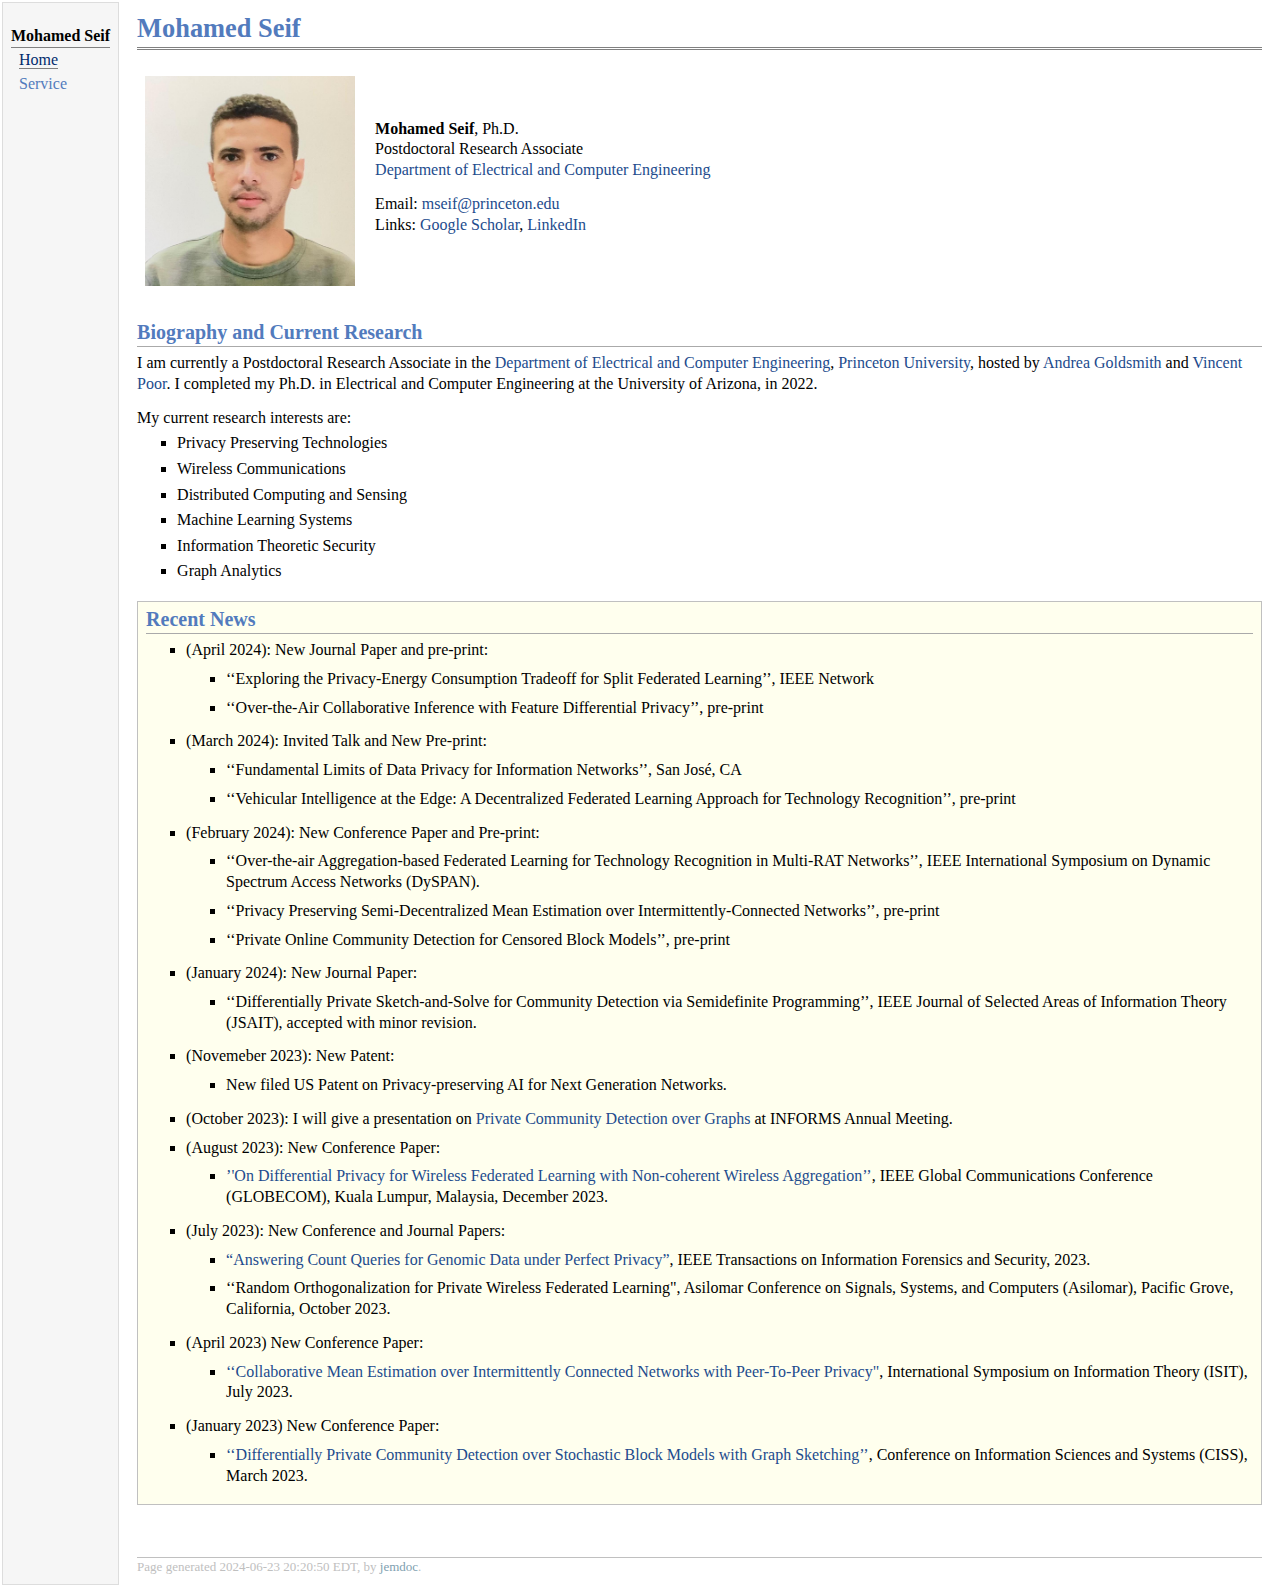
<file: index.html>
<!DOCTYPE html PUBLIC "-//W3C//DTD XHTML 1.1//EN"
  "http://www.w3.org/TR/xhtml11/DTD/xhtml11.dtd">
<html xmlns="http://www.w3.org/1999/xhtml" xml:lang="en">
<head>
<meta name="generator" content="jemdoc, see http://jemdoc.jaboc.net/" />
<meta http-equiv="Content-Type" content="text/html;charset=utf-8" />
<link rel="stylesheet" href="jemdoc.css" type="text/css" />
<title>Mohamed Seif</title>
</head>
<body>
<table summary="Table for page layout." id="tlayout">
<tr valign="top">
<td id="layout-menu">
<div class="menu-category">Mohamed Seif</div>
<div class="menu-item"><a href="index.html" class="current">Home</a></div>
<div class="menu-item"><a href="service.html">Service</a></div>
</td>
<td id="layout-content">
<div id="toptitle">
<h1>Mohamed Seif</h1>
</div>
<table class="imgtable"><tr><td>
<img src="Seif_photo.jpg" alt="alt text" width="210px" height="210px" />&nbsp;</td>
<td align="left"><p><b>Mohamed Seif</b>, Ph.D. <br />
Postdoctoral Research Associate <br />
<a href="https://ece.princeton.edu/">Department of Electrical and Computer Engineering</a> <br /></p>
<p>Email: <a href="mailto:mseif@princeton.edu">mseif@princeton.edu</a> <br /> 
Links: <a href="https://scholar.google.com/citations?hl=en&amp;user=SgoDfyQAAAAJ&amp;view_op=list_works&amp;sortby=pubdate/">Google Scholar</a>, <a href="https://www.linkedin.com/in/mohamed-seif-9942aa122/">LinkedIn</a></p>
</td></tr></table>
<h2>Biography and Current Research</h2>
<p>I am currently a Postdoctoral Research Associate in the <a href="https://ece.princeton.edu/">Department of Electrical and Computer Engineering</a>, <a href="https://www.princeton.edu/">Princeton University</a>, hosted by <a href="https://ece.princeton.edu/people/andrea-goldsmith/">Andrea Goldsmith</a> and <a href="https://ece.princeton.edu/people/h-vincent-poor">Vincent Poor</a>. I completed my Ph.D. in Electrical and Computer Engineering at the University of Arizona, in 2022.</p>
<p>My current research interests are:<br /></p>
<ul>
<li><p>Privacy Preserving Technologies</p>
</li>
<li><p>Wireless Communications</p>
</li>
<li><p>Distributed Computing and Sensing</p>
</li>
<li><p>Machine Learning Systems</p>
</li>
<li><p>Information Theoretic Security</p>
</li>
<li><p>Graph Analytics</p>
</li>
</ul>
<div class="infoblock">
<div class="blockcontent">
<h2>Recent News</h2>
<ul>
<li><p>(April 2024): New Journal Paper and pre-print: </p>
<ul>
<li><p>&lsquo;&lsquo;Exploring the Privacy-Energy Consumption Tradeoff for Split Federated Learning&rsquo;&rsquo;, IEEE Network</p>
</li>
<li><p>&lsquo;&lsquo;Over-the-Air Collaborative Inference with Feature Differential Privacy&rsquo;&rsquo;, pre-print</p>
</li></ul>
</li>
<li><p>(March 2024): Invited Talk and New Pre-print:</p>
<ul>
<li><p>&lsquo;&lsquo;Fundamental Limits of Data Privacy for Information Networks&rsquo;&rsquo;, San José, CA</p>
</li>
<li><p>&lsquo;&lsquo;Vehicular Intelligence at the Edge: A Decentralized Federated Learning Approach for Technology Recognition&rsquo;&rsquo;, pre-print</p>
</li></ul>
</li>
<li><p>(February 2024): New Conference Paper and Pre-print: </p>
<ul>
<li><p>&lsquo;&lsquo;Over-the-air Aggregation-based Federated Learning for Technology Recognition in Multi-RAT Networks&rsquo;&rsquo;, IEEE International Symposium on Dynamic Spectrum Access Networks (DySPAN). </p>
</li>
<li><p>&lsquo;&lsquo;Privacy Preserving Semi-Decentralized Mean Estimation over Intermittently-Connected Networks&rsquo;&rsquo;, pre-print</p>
</li>
<li><p>&lsquo;&lsquo;Private Online Community Detection for Censored Block Models&rsquo;&rsquo;, pre-print</p>
</li></ul>
</li>
<li><p>(January 2024): New Journal Paper: </p>
<ul>
<li><p>&lsquo;&lsquo;Differentially Private Sketch-and-Solve for Community Detection via Semidefinite Programming&rsquo;&rsquo;, IEEE Journal of Selected Areas of Information Theory (JSAIT), accepted with minor revision.</p>
</li></ul>
</li>
<li><p>(Novemeber 2023): New Patent:</p>
<ul>
<li><p>New filed US Patent on Privacy-preserving AI for Next Generation Networks. <br />
</p>
</li></ul>
</li>
<li><p>(October 2023): I will give a presentation on <a href="https://3449182.fs1.hubspotusercontent-na1.net/hubfs/3449182/2023_INFORMS_Annual_Meeting_Program-1.pdf?hsCtaTracking=bf474905-597a-4bf3-beb6-2b12df475c87%7Ca331e204-a936-4461-9e24-39b1ca5c83b1/">Private Community Detection over Graphs</a> at INFORMS Annual Meeting.</p>
</li>
<li><p>(August 2023): New Conference Paper: </p>
<ul>
<li><p><a href="https://ieeexplore.ieee.org/abstract/document/10437931/">&rsquo;'On Differential Privacy for Wireless Federated Learning with Non-coherent Wireless Aggregation&rsquo;&rsquo;</a>, IEEE Global Communications Conference (GLOBECOM), Kuala Lumpur, Malaysia, December 2023. <br /></p>
</li></ul>
</li>
<li><p>(July 2023): New Conference and Journal Papers: </p>
<ul>
<li><p><a href="https://ieeexplore.ieee.org/abstract/document/10159417/">&ldquo;Answering Count Queries for Genomic Data under Perfect Privacy&rdquo;</a>, IEEE Transactions on Information Forensics and Security, 2023.<br /></p>
</li>
<li><p>&lsquo;&lsquo;Random Orthogonalization for Private Wireless Federated Learning", Asilomar Conference on Signals, Systems, and Computers (Asilomar), Pacific Grove, California, October 2023.</p>
</li></ul>
</li>
<li><p>(April 2023) New Conference Paper:</p>
<ul>
<li><p><a href="https://ieeexplore.ieee.org/document/10206910/">&lsquo;&lsquo;Collaborative Mean Estimation over Intermittently Connected Networks with Peer-To-Peer Privacy"</a>, International Symposium on Information Theory (ISIT), July 2023.</p>
</li></ul>
</li>
<li><p>(January 2023) New Conference Paper: </p>
<ul>
<li><p><a href="https://ieeexplore.ieee.org/abstract/document/10089679/">&lsquo;&lsquo;Differentially Private Community Detection over Stochastic Block Models with Graph Sketching&rsquo;&rsquo;</a>, Conference on Information Sciences and Systems (CISS), March 2023.</p>
</li>
</ul>

</li>
</ul>
</div></div>
<div id="footer">
<div id="footer-text">
Page generated 2024-06-23 20:20:50 EDT, by <a href="http://jemdoc.jaboc.net/">jemdoc</a>.
</div>
</div>
</td>
</tr>
</table>
</body>
</html>
</file>
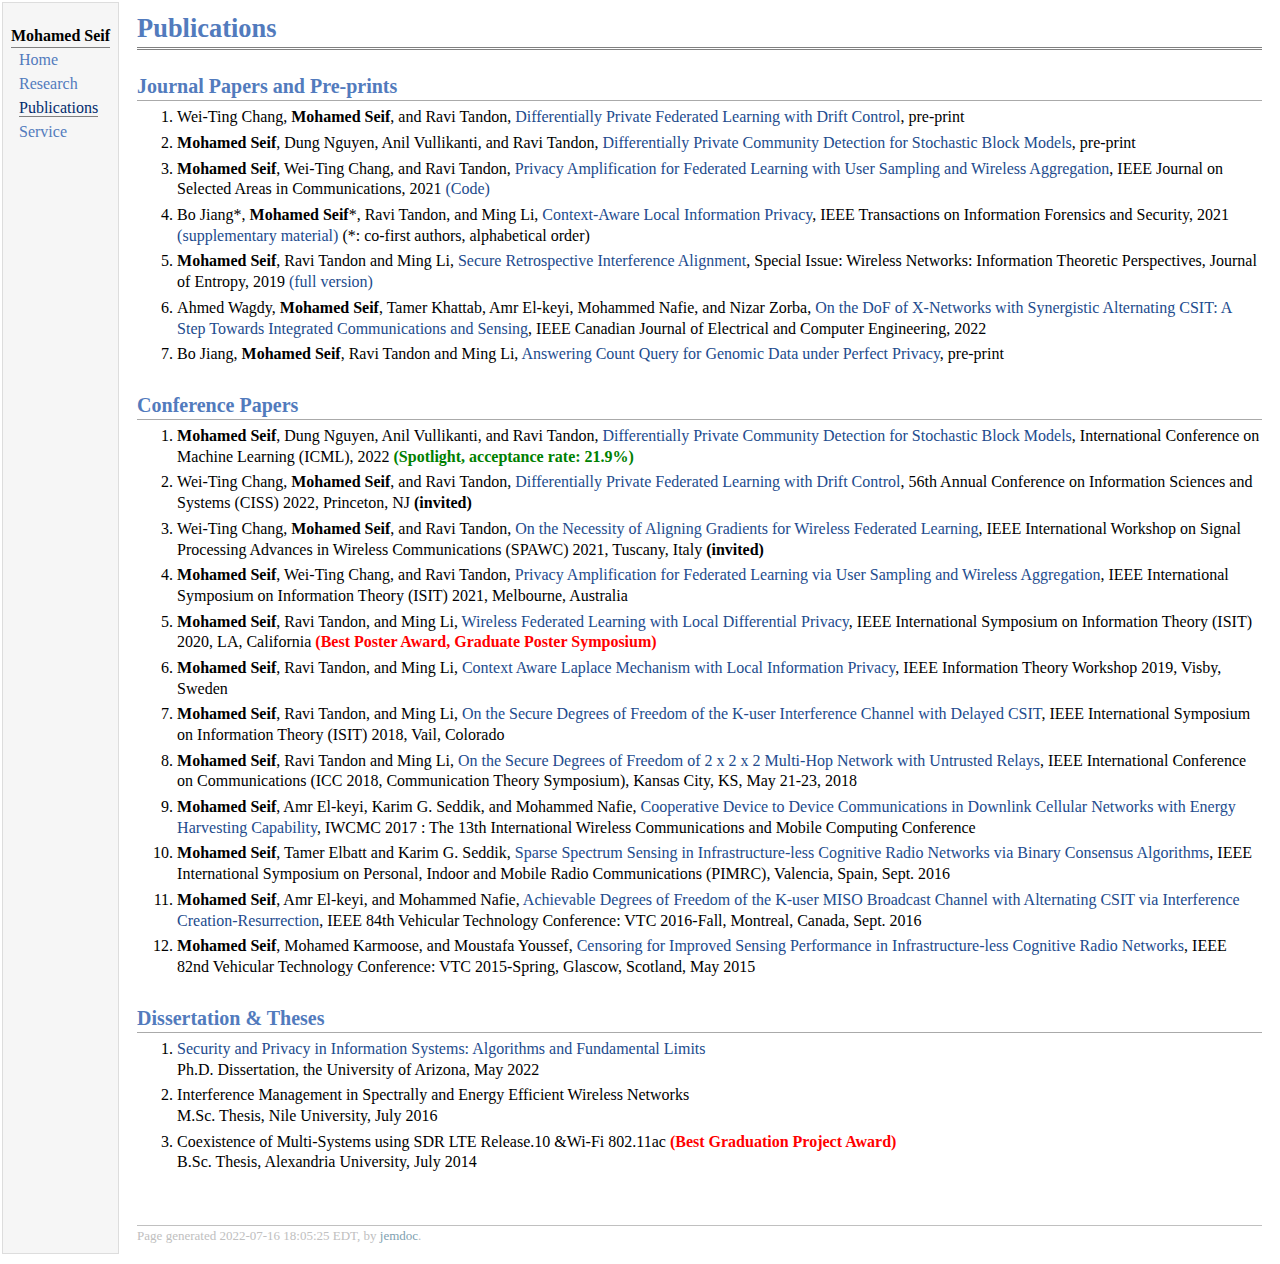
<file: publications.html>
<!DOCTYPE html PUBLIC "-//W3C//DTD XHTML 1.1//EN"
  "http://www.w3.org/TR/xhtml11/DTD/xhtml11.dtd">
<html xmlns="http://www.w3.org/1999/xhtml" xml:lang="en">
<head>
<meta name="generator" content="jemdoc, see http://jemdoc.jaboc.net/" />
<meta http-equiv="Content-Type" content="text/html;charset=utf-8" />
<link rel="stylesheet" href="jemdoc.css" type="text/css" />
<title>Publications</title>
</head>
<body>
<table summary="Table for page layout." id="tlayout">
<tr valign="top">
<td id="layout-menu">
<div class="menu-category">Mohamed Seif</div>
<div class="menu-item"><a href="index.html">Home</a></div>
<div class="menu-item"><a href="research.html">Research</a></div>
<div class="menu-item"><a href="publications.html" class="current">Publications</a></div>
<div class="menu-item"><a href="service.html">Service</a></div>
</td>
<td id="layout-content">
<div id="toptitle">
<h1>Publications</h1>
</div>
<h2>Journal Papers and Pre-prints</h2>
<ol>
<li><p>Wei-Ting Chang, <b>Mohamed Seif</b>, and Ravi Tandon, <a href="CISS-2022-DP-SCAFFOLD.pdf">Differentially Private Federated Learning with Drift Control</a>, pre-print </p>
</li>
<li><p><b>Mohamed Seif</b>, Dung Nguyen, Anil Vullikanti, and Ravi Tandon, <a href="https://arxiv.org/abs/2202.00636/">Differentially Private Community Detection for Stochastic Block Models</a>, pre-print </p>
</li>
<li><p><b>Mohamed Seif</b>, Wei-Ting Chang, and Ravi Tandon, <a href="https://ieeexplore.ieee.org/stamp/stamp.jsp?tp=&amp;arnumber=9562556/">Privacy Amplification for Federated Learning with User Sampling and Wireless Aggregation</a>, IEEE Journal on Selected Areas in Communications, 2021 <a href="https://github.com/mseif2016/https-github.com-wtimc-Privacy-Amplification-for-Federated-Learning-via-User-Sampling-and-Wireless/">(Code)</a> <br /></p>
</li>
<li><p>Bo Jiang*, <b>Mohamed Seif</b>*, Ravi Tandon, and Ming Li, <a href="https://ieeexplore.ieee.org/document/9448019/">Context-Aware Local Information Privacy</a>, IEEE Transactions on Information Forensics and Security, 2021 <a href="suppTIFS2021.pdf">(supplementary material)</a> (*: co-first authors, alphabetical order) <br /></p>
</li>
<li><p><b>Mohamed Seif</b>, Ravi Tandon and Ming Li, <a href="https://www.mdpi.com/1099-4300/21/11/1092/">Secure Retrospective Interference Alignment</a>, Special Issue: Wireless Networks: Information Theoretic Perspectives, 
Journal of Entropy, 2019 <a href="https://arxiv.org/abs/1801.03494/">(full version)</a><br /> </p>
</li>
<li><p>Ahmed Wagdy, <b>Mohamed Seif</b>,  Tamer Khattab, Amr El-keyi, Mohammed Nafie, and Nizar Zorba, <a href="https://www.researchgate.net/publication/312551824_On_the_Degrees_of_Freedom_of_SISO_X-networks_with_Synergistic_Alternating_Channel_State_Information_at_Transmitters/">On the DoF of X-Networks with Synergistic Alternating CSIT: A Step Towards Integrated Communications and Sensing</a>, IEEE Canadian Journal of Electrical and Computer Engineering, 2022 <br /></p>
</li>
<li><p>Bo Jiang, <b>Mohamed Seif</b>, Ravi Tandon and Ming Li, <a href="https://arxiv.org/abs/2202.01806/">Answering Count Query for Genomic Data under Perfect Privacy</a>, pre-print </p>
</li>
</ol>
<h2>Conference Papers </h2>
<ol>
<li><p><b>Mohamed Seif</b>, Dung Nguyen, Anil Vullikanti, and Ravi Tandon, <a href="https://proceedings.mlr.press/v162/mohamed22a.html/">Differentially Private Community Detection for Stochastic Block Models</a>, International Conference on Machine Learning (ICML), 2022  <font color=green><b>(Spotlight, acceptance rate: 21.9%)</b></font> </p>
</li>
<li><p>Wei-Ting Chang, <b>Mohamed Seif</b>, and Ravi Tandon, <a href="https://ieeexplore.ieee.org/abstract/document/9751200/">Differentially Private Federated Learning with Drift Control</a>, 56th Annual Conference on Information Sciences and Systems (CISS) 2022, Princeton, NJ <b>(invited)</b> <br /></p>
</li>
<li><p>Wei-Ting Chang, <b>Mohamed Seif</b>, and Ravi Tandon, <a href="https://ieeexplore.ieee.org/document/9593177/">On the Necessity of Aligning Gradients for Wireless Federated Learning</a>, IEEE International Workshop on Signal Processing Advances in Wireless Communications (SPAWC) 2021, Tuscany, Italy <b>(invited)</b> <br /></p>
</li>
<li><p><b>Mohamed Seif</b>, Wei-Ting Chang, and Ravi Tandon, <a href="https://ieeexplore.ieee.org/document/9518031/">Privacy Amplification for Federated Learning via User Sampling and Wireless Aggregation</a>, IEEE International Symposium on Information Theory (ISIT) 2021, Melbourne, Australia<br /></p>
</li>
<li><p><b>Mohamed Seif</b>, Ravi Tandon, and Ming Li, <a href="https://ieeexplore.ieee.org/document/9174426/">Wireless Federated Learning with Local Differential Privacy</a>, IEEE International Symposium on Information Theory (ISIT) 2020, LA, California  <font color=red><b>(Best Poster Award, Graduate Poster Symposium)</b></font> <br /> </p>
</li>
<li><p><b>Mohamed Seif</b>, Ravi Tandon, and Ming Li, <a href="https://ieeexplore.ieee.org/abstract/document/8989402/">Context Aware Laplace Mechanism with Local Information Privacy</a>, IEEE Information Theory Workshop 2019, Visby, Sweden <br /></p>
</li>
<li><p><b>Mohamed Seif</b>, Ravi Tandon, and Ming Li, <a href="https://ieeexplore.ieee.org/abstract/document/8437339/">On the Secure Degrees of Freedom of the K-user Interference Channel with Delayed CSIT</a>, IEEE International Symposium on Information Theory (ISIT) 2018, Vail, Colorado<br /></p>
</li>
<li><p><b>Mohamed Seif</b>, Ravi Tandon and Ming Li, <a href="https://ieeexplore.ieee.org/abstract/document/8422287/">On the Secure Degrees of Freedom of 2 x 2 x 2 Multi-Hop Network with Untrusted Relays</a>, IEEE International Conference on Communications (ICC 2018, Communication Theory Symposium), Kansas City, KS, May 21-23, 2018<br /></p>
</li>
<li><p><b>Mohamed Seif</b>, Amr El-keyi, Karim G. Seddik, and Mohammed Nafie, <a href="https://ieeexplore.ieee.org/abstract/document/7986283/">Cooperative Device to Device Communications in Downlink Cellular Networks with Energy Harvesting Capability</a>, IWCMC 2017 : The 13th International Wireless Communications and Mobile Computing Conference<br /></p>
</li>
<li><p><b>Mohamed Seif</b>, Tamer Elbatt and Karim G. Seddik, <a href="https://ieeexplore.ieee.org/abstract/document/7794919/">Sparse Spectrum Sensing in Infrastructure-less Cognitive Radio Networks via Binary Consensus Algorithms</a>, IEEE International Symposium on Personal, Indoor and Mobile Radio Communications (PIMRC), Valencia, Spain, Sept. 2016<br /></p>
</li>
<li><p><b>Mohamed Seif</b>, Amr El-keyi, and Mohammed Nafie, <a href="https://ieeexplore.ieee.org/abstract/document/7880890/">Achievable Degrees of Freedom of the K-user MISO Broadcast Channel with Alternating CSIT via Interference Creation-Resurrection</a>, IEEE 84th Vehicular Technology Conference: VTC 2016-Fall, Montreal, Canada, Sept. 2016<br /></p>
</li>
<li><p><b>Mohamed Seif</b>, Mohamed Karmoose, and Moustafa Youssef, <a href="https://ieeexplore.ieee.org/abstract/document/7145732/">Censoring for Improved Sensing Performance in Infrastructure-less Cognitive Radio Networks</a>,  IEEE 82nd Vehicular Technology Conference: VTC 2015-Spring, Glascow, Scotland, May 2015</p>
</li>
</ol>
<h2>Dissertation & Theses</h2>
<ol>
<li><p><a href="https://www.proquest.com/docview/2679724594?pq-origsite=gscholar&amp;fromopenview=true/">Security and Privacy in Information Systems: Algorithms and Fundamental Limits</a> <br /> 
Ph.D. Dissertation, the University of Arizona, May 2022 <br /> </p>
</li>
<li><p>Interference Management in Spectrally and Energy Efficient Wireless Networks <br />
M.Sc. Thesis, Nile University, July 2016 <br /></p>
</li>
<li><p>Coexistence of Multi-Systems using SDR LTE Release.10 &amp;Wi-Fi 802.11ac <font color=red><b>(Best Graduation Project Award)</b></font>  <br /> 
B.Sc. Thesis, Alexandria University, July 2014</p>
</li>
</ol>
<div id="footer">
<div id="footer-text">
Page generated 2022-07-16 18:05:25 EDT, by <a href="http://jemdoc.jaboc.net/">jemdoc</a>.
</div>
</div>
</td>
</tr>
</table>
</body>
</html>
</file>
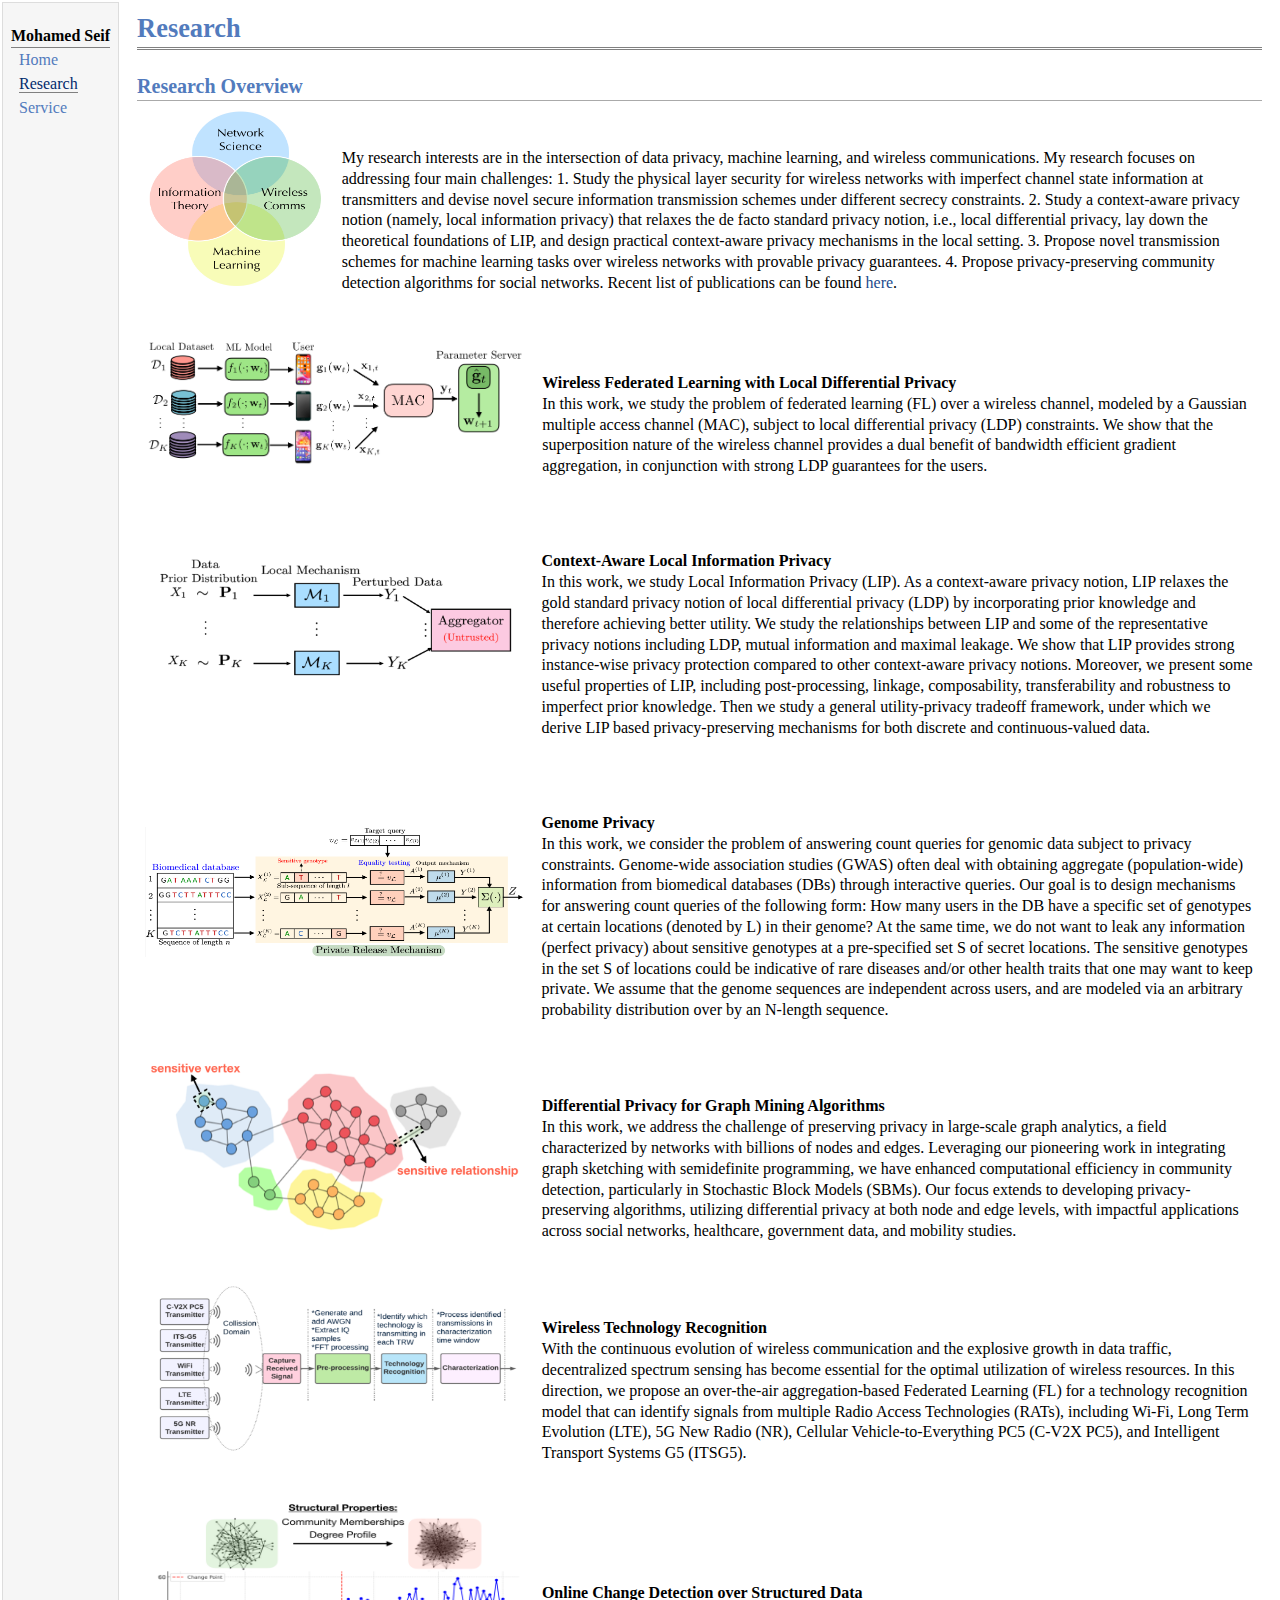
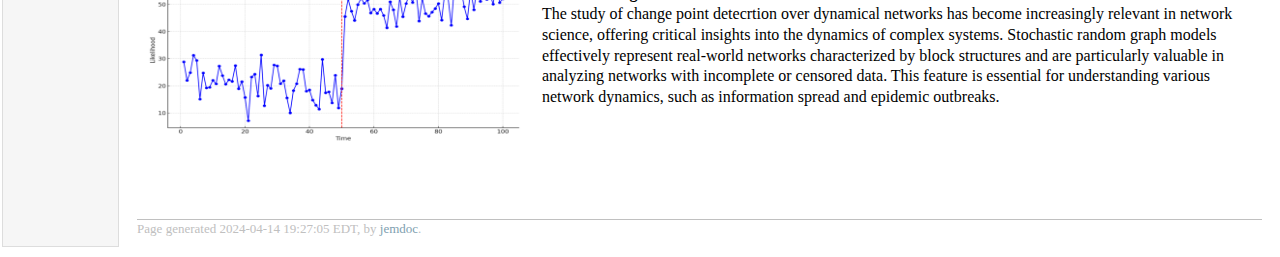
<file: research.html>
<!DOCTYPE html PUBLIC "-//W3C//DTD XHTML 1.1//EN"
  "http://www.w3.org/TR/xhtml11/DTD/xhtml11.dtd">
<html xmlns="http://www.w3.org/1999/xhtml" xml:lang="en">
<head>
<meta name="generator" content="jemdoc, see http://jemdoc.jaboc.net/" />
<meta http-equiv="Content-Type" content="text/html;charset=utf-8" />
<link rel="stylesheet" href="jemdoc.css" type="text/css" />
<title>Research</title>
</head>
<body>
<table summary="Table for page layout." id="tlayout">
<tr valign="top">
<td id="layout-menu">
<div class="menu-category">Mohamed Seif</div>
<div class="menu-item"><a href="index.html">Home</a></div>
<div class="menu-item"><a href="research.html" class="current">Research</a></div>
<div class="menu-item"><a href="service.html">Service</a></div>
</td>
<td id="layout-content">
<div id="toptitle">
<h1>Research</h1>
</div>
<h2>Research Overview</h2>
<table class="imgtable"><tr><td>
<img src="venn_diagram_research.png" alt="Wireless Federated Learning" width="180px" height="180px" />&nbsp;</td>
<td align="left"><p><br /></p>
<p>My research interests are in the intersection of data privacy, machine learning, and wireless communications.  My research focuses on addressing four main challenges: 
1. Study the physical layer security for wireless networks with imperfect channel state information at transmitters and devise novel secure information transmission schemes under different secrecy constraints.
2. Study a context-aware privacy notion (namely, local information privacy) that relaxes the de facto standard privacy notion, i.e., local differential privacy, lay down the theoretical foundations of LIP, and design practical context-aware privacy mechanisms in the local setting.
3. Propose novel transmission schemes for machine learning tasks over wireless networks with provable privacy guarantees.
4. Propose privacy-preserving community detection algorithms for social networks.
Recent list of publications can be found <a href="https://scholar.google.com/citations?user=SgoDfyQAAAAJ&amp;hl=en/">here</a>.</p>
</td></tr></table>
<table class="imgtable"><tr><td>
<img src="system_model_FL.png" alt="Wireless Federated Learning" width="380px" height="130px" />&nbsp;</td>
<td align="left"><p><br />

<br />
<b>Wireless Federated Learning with Local Differential Privacy</b> <br />
In this work, we study the problem of federated learning (FL) over a wireless channel, modeled by a Gaussian multiple access channel (MAC), subject to local differential privacy (LDP) constraints. We show that the superposition nature of the wireless channel provides a dual benefit of bandwidth efficient gradient aggregation, in conjunction with strong LDP guarantees for the users.




</p>
</td></tr></table>
<table class="imgtable"><tr><td>
<img src="context_aware_system.png" alt="Context-Aware Information Privacy" width="380px" height="130px" />&nbsp;</td>
<td align="left"><p><br />
<br />
<b>Context-Aware Local Information Privacy</b> <br />
In this work, we study Local Information Privacy (LIP). As a context-aware privacy notion, LIP relaxes the gold standard privacy notion of local differential privacy (LDP) by incorporating prior knowledge and therefore achieving better utility. We study the relationships between LIP and some of the  representative privacy notions including LDP, mutual information and maximal leakage. We show that LIP provides strong instance-wise privacy protection compared to other context-aware privacy notions.  Moreover, we present some useful properties of LIP, including  post-processing, linkage, composability,  transferability and robustness to imperfect prior knowledge. Then we study a general utility-privacy tradeoff framework, under which we derive LIP based privacy-preserving mechanisms for both discrete and continuous-valued data. 




</p>
</td></tr></table>
<table class="imgtable"><tr><td>
<img src="genome_system_model.png" alt="Genome Privacy" width="380px" height="130px" />&nbsp;</td>
<td align="left"><p><br />
<br />
<b>Genome Privacy</b> <br />
In this work, we consider the problem of answering count queries for genomic data subject to privacy constraints. Genome-wide association studies (GWAS) often deal with obtaining aggregate (population-wide) information from biomedical databases (DBs) through interactive queries. Our goal is to design mechanisms for answering count queries of the following form: How many users in the DB have a specific set of genotypes at certain locations (denoted by L) in their genome? At the same time, we do not want to leak any information (perfect privacy) about sensitive genotypes at a pre-specified set S of secret locations. The sensitive genotypes in the set S of locations could be indicative of rare diseases and/or other health traits that one may want to keep private. We assume that the genome sequences are independent across users, and are modeled via an arbitrary probability distribution over by an N-length sequence.</p>
</td></tr></table>
<table class="imgtable"><tr><td>
<img src="social_graphs.png" alt="Differential Privacy for Graph Mining Algorithms" width="380px" height="180px" />&nbsp;</td>
<td align="left"><p><br />
<br />
<b>Differential Privacy for Graph Mining Algorithms</b> <br />
In this work, we address the challenge of preserving privacy in large-scale graph analytics, a field characterized by networks with billions of nodes and edges. Leveraging our pioneering work in integrating graph sketching with semidefinite programming, we have enhanced computational efficiency in community detection, particularly in Stochastic Block Models (SBMs). Our focus extends to developing privacy-preserving algorithms, utilizing differential privacy at both node and edge levels, with impactful applications across social networks, healthcare, government data, and mobility studies. </p>
</td></tr></table>
<table class="imgtable"><tr><td>
<img src="trc.png" alt="Wireless Technology Recognition" width="380px" height="180px" />&nbsp;</td>
<td align="left"><p><br />
<br />
<b>Wireless Technology Recognition</b> <br />
With the continuous evolution of wireless communication and the explosive growth in data traffic, decentralized
spectrum sensing has become essential for the optimal utilization
of wireless resources. In this direction, we propose an over-the-air aggregation-based Federated Learning (FL) for a technology
recognition model that can identify signals from multiple Radio
Access Technologies (RATs), including Wi-Fi, Long Term Evolution (LTE), 5G New Radio (NR), Cellular Vehicle-to-Everything
PC5 (C-V2X PC5), and Intelligent Transport Systems G5 (ITSG5). </p>
</td></tr></table>
<table class="imgtable"><tr><td>
<img src="online_change_point_detection.png" alt="Online Change Detection over Structured Data" width="380px" height="245px" />&nbsp;</td>
<td align="left"><p><br />
<br />
<b>Online Change Detection over Structured Data</b> <br />
The study of change point detecrtion over dynamical networks has become increasingly relevant in network science, offering critical insights into the dynamics of complex systems. Stochastic random graph models effectively represent real-world networks characterized by block structures and are particularly valuable in analyzing networks with incomplete or censored data. This feature is essential for understanding various network dynamics, such as information spread and epidemic outbreaks. </p>
</td></tr></table>
<div id="footer">
<div id="footer-text">
Page generated 2024-04-14 19:27:05 EDT, by <a href="http://jemdoc.jaboc.net/">jemdoc</a>.
</div>
</div>
</td>
</tr>
</table>
</body>
</html>
</file>
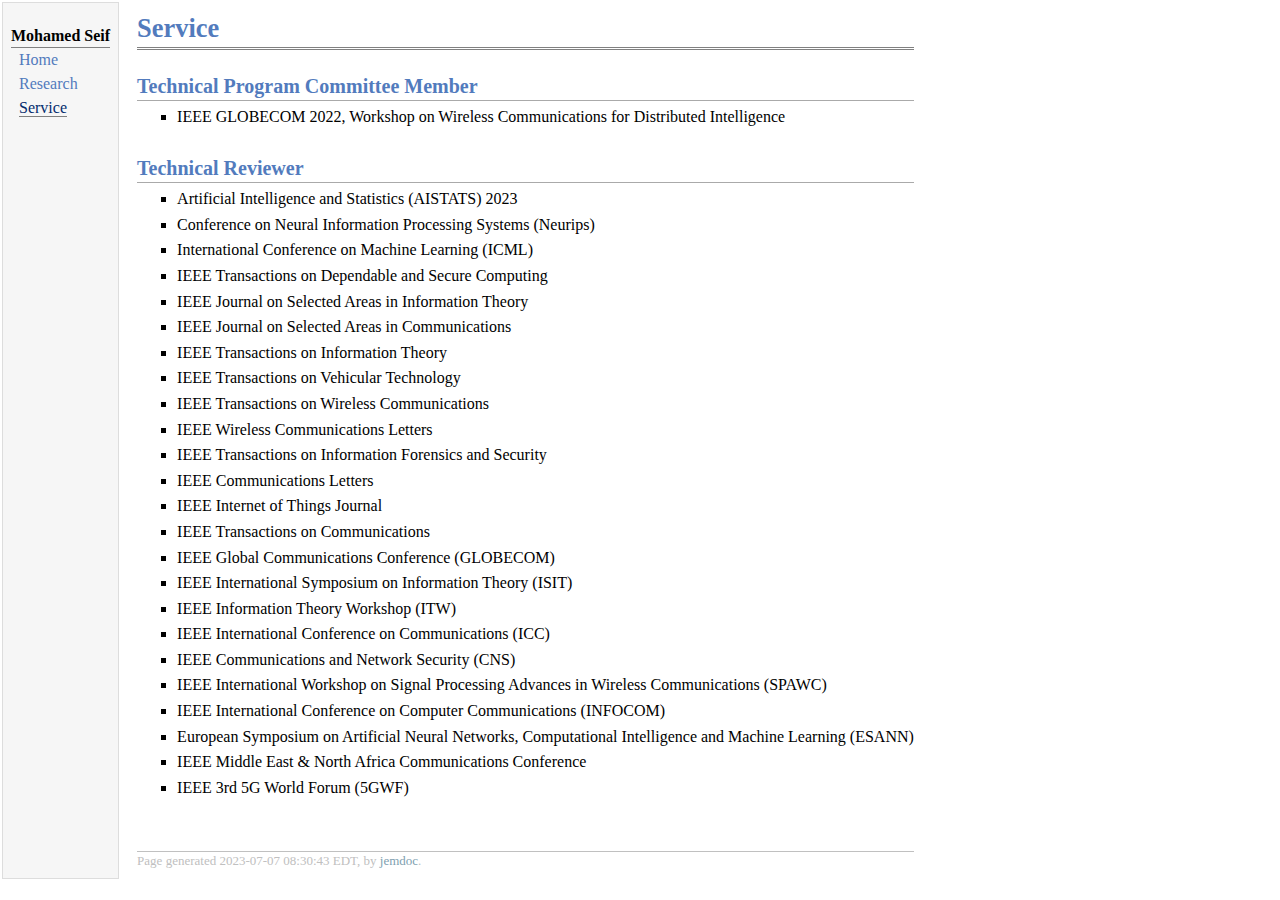
<file: service.html>
<!DOCTYPE html PUBLIC "-//W3C//DTD XHTML 1.1//EN"
  "http://www.w3.org/TR/xhtml11/DTD/xhtml11.dtd">
<html xmlns="http://www.w3.org/1999/xhtml" xml:lang="en">
<head>
<meta name="generator" content="jemdoc, see http://jemdoc.jaboc.net/" />
<meta http-equiv="Content-Type" content="text/html;charset=utf-8" />
<link rel="stylesheet" href="jemdoc.css" type="text/css" />
<title>Service</title>
</head>
<body>
<table summary="Table for page layout." id="tlayout">
<tr valign="top">
<td id="layout-menu">
<div class="menu-category">Mohamed Seif</div>
<div class="menu-item"><a href="index.html">Home</a></div>
<div class="menu-item"><a href="research.html">Research</a></div>
<div class="menu-item"><a href="service.html" class="current">Service</a></div>
</td>
<td id="layout-content">
<div id="toptitle">
<h1>Service</h1>
</div>
<h2>Technical Program Committee Member</h2>
<ul>
<li><p>IEEE GLOBECOM 2022, Workshop on Wireless Communications for Distributed Intelligence</p>
</li>
</ul>
<h2>Technical Reviewer</h2>
<ul>
<li><p>Artificial Intelligence and Statistics (AISTATS) 2023 <br /></p>
</li>
<li><p>Conference on Neural Information Processing Systems (Neurips) <br /></p>
</li>
<li><p>International Conference on Machine Learning (ICML) <br /></p>
</li>
<li><p>IEEE Transactions on Dependable and Secure Computing <br /></p>
</li>
<li><p>IEEE Journal on Selected Areas in Information Theory <br /></p>
</li>
<li><p>IEEE Journal on Selected Areas in Communications <br /></p>
</li>
<li><p>IEEE Transactions on Information Theory <br /></p>
</li>
<li><p>IEEE Transactions on Vehicular Technology <br /></p>
</li>
<li><p>IEEE Transactions on Wireless Communications <br /></p>
</li>
<li><p>IEEE Wireless Communications Letters <br /></p>
</li>
<li><p>IEEE Transactions on Information Forensics and Security <br /></p>
</li>
<li><p>IEEE Communications Letters <br /></p>
</li>
<li><p>IEEE Internet of Things Journal <br /></p>
</li>
<li><p>IEEE Transactions on Communications <br /></p>
</li>
<li><p>IEEE Global Communications Conference (GLOBECOM) <br /></p>
</li>
<li><p>IEEE International Symposium on Information Theory (ISIT) <br /></p>
</li>
<li><p>IEEE Information Theory Workshop (ITW) <br /></p>
</li>
<li><p>IEEE International Conference on Communications (ICC) <br /></p>
</li>
<li><p>IEEE  Communications and Network Security (CNS) <br /></p>
</li>
<li><p>IEEE International Workshop on Signal Processing Advances in Wireless Communications (SPAWC) <br /></p>
</li>
<li><p>IEEE International Conference on Computer Communications (INFOCOM) </p>
</li>
<li><p>European Symposium on Artificial Neural Networks, Computational Intelligence and Machine Learning (ESANN) <br /></p>
</li>
<li><p>IEEE Middle East & North Africa Communications Conference <br /></p>
</li>
<li><p>IEEE 3rd 5G World Forum (5GWF) </p>
</li>
</ul>
<div id="footer">
<div id="footer-text">
Page generated 2023-07-07 08:30:43 EDT, by <a href="http://jemdoc.jaboc.net/">jemdoc</a>.
</div>
</div>
</td>
</tr>
</table>
</body>
</html>
</file>
<file: jemdoc.css>
/* Default css file for jemdoc. */

table#tlayout {
    border: none;
    border-collapse: separate;
    background: white;
}

body {
	background: white;
	font-family: Verdana, sansserif;
	padding-bottom: 8px;
	margin: 0;
}

#layout-menu {
	background: #f6f6f6;
	border: 1px solid #dddddd;
	padding-top: 0.5em;
	padding-left: 8px;
	padding-right: 8px;
	font-size: 1.0em;
	width: auto;
	white-space: nowrap;
    text-align: left;
    vertical-align: top;
}

#layout-menu td {
	background: #f4f4f4;
    vertical-align: top;
}

#layout-content {
	padding-top: 0.0em;
	padding-left: 1.0em;
	padding-right: 1.0em;
    border: none;
    background: white;
    text-align: left;
    vertical-align: top;
}

#layout-menu a {
	line-height: 1.5em;
	margin-left: 0.5em;
}

tt {
    background: #ffffdd;
}

pre, tt {
	font-size: 90%;
	font-family: monaco, monospace;
}

a, a > tt {
	color: #224b8d;
	text-decoration: none;
}

a:hover {
	border-bottom: 1px gray dotted;
}

#layout-menu a.current:link, #layout-menu a.current:visited {
	color: #022b6d;
	border-bottom: 1px gray solid;
}
#layout-menu a:link, #layout-menu a:visited, #layout-menu a:hover {
	color: #527bbd;
	text-decoration: none;
}
#layout-menu a:hover {
	text-decoration: none;
}

div.menu-category {
	border-bottom: 1px solid gray;
	margin-top: 0.8em;
	padding-top: 0.2em;
	padding-bottom: 0.1em;
	font-weight: bold;
}

div.menu-item {
	padding-left: 16px;
	text-indent: -16px;
}

div#toptitle {
	padding-bottom: 0.2em;
	margin-bottom: 1.5em;
	border-bottom: 3px double gray;
}

/* Reduce space if we begin the page with a title. */
div#toptitle + h2, div#toptitle + h3 {
	margin-top: -0.7em;
}

div#subtitle {
	margin-top: 0.0em;
	margin-bottom: 0.0em;
	padding-top: 0em;
	padding-bottom: 0.1em;
}

em {
	font-style: italic;
}

strong {
	font-weight: bold;
}


h1, h2, h3 {
	color: #527bbd;
	margin-top: 0.7em;
	margin-bottom: 0.3em;
	padding-bottom: 0.2em;
	line-height: 1.0;
	padding-top: 0.5em;
	border-bottom: 1px solid #aaaaaa;
}

h1 {
	font-size: 165%;
}

h2 {
	padding-top: 0.8em;
	font-size: 125%;
}

h2 + h3 {
    padding-top: 0.2em;
}

h3 {
	font-size: 110%;
	border-bottom: none;
}

p {
	margin-top: 0.0em;
	margin-bottom: 0.8em;
	padding: 0;
	line-height: 1.3;
}

pre {
	padding: 0;
	margin: 0;
}

div#footer {
	font-size: small;
	border-top: 1px solid #c0c0c0;
	padding-top: 0.1em;
	margin-top: 4.0em;
	color: #c0c0c0;
}

div#footer a {
	color: #80a0b0;
}

div#footer-text {
	float: left;
	padding-bottom: 8px;
}

ul, ol, dl {
	margin-top: 0.2em;
	padding-top: 0;
	margin-bottom: 0.8em;
}

dt {
	margin-top: 0.5em;
	margin-bottom: 0;
}

dl {
	margin-left: 20px;
}

dd {
	color: #222222;
}

dd > *:first-child {
	margin-top: 0;
}

ul {
	list-style-position: outside;
	list-style-type: square;
}

p + ul, p + ol {
	margin-top: -0.5em;
}

li ul, li ol {
	margin-top: -0.3em;
}

ol {
	list-style-position: outside;
	list-style-type: decimal;
}

li p, dd p {
	margin-bottom: 0.3em;
}


ol ol {
	list-style-type: lower-alpha;
}

ol ol ol {
	list-style-type: lower-roman;
}

p + div.codeblock {
	margin-top: -0.6em;
}

div.codeblock, div.infoblock {
	margin-right: 0%;
	margin-top: 1.2em;
	margin-bottom: 1.3em;
}

div.blocktitle {
	font-weight: bold;
	color: #cd7b62;
	margin-top: 1.2em;
	margin-bottom: 0.1em;
}

div.blockcontent {
	border: 1px solid silver;
	padding: 0.3em 0.5em;
}

div.infoblock > div.blockcontent {
	background: #ffffee;
}

div.blockcontent p + ul, div.blockcontent p + ol {
	margin-top: 0.4em;
}

div.infoblock p {
	margin-bottom: 0em;
}

div.infoblock li p, div.infoblock dd p {
	margin-bottom: 0.5em;
}

div.infoblock p + p {
	margin-top: 0.8em;
}

div.codeblock > div.blockcontent {
	background: #f6f6f6;
}

span.pycommand {
	color: #000070;
}

span.statement {
	color: #008800;
}
span.builtin {
	color: #000088;
}
span.special {
	color: #990000;
}
span.operator {
	color: #880000;
}
span.error {
	color: #aa0000;
}
span.comment, span.comment > *, span.string, span.string > * {
	color: #606060;
}

@media print {
	#layout-menu { display: none; }
}

#fwtitle {
	margin: 2px;
}

#fwtitle #toptitle {
	padding-left: 0.5em;
	margin-bottom: 0.5em;
}

#layout-content h1:first-child, #layout-content h2:first-child, #layout-content h3:first-child {
	margin-top: -0.7em;
}

div#toptitle h1, #layout-content div#toptitle h1 {
	margin-bottom: 0.0em;
	padding-bottom: 0.1em;
	padding-top: 0;
	margin-top: 0.5em;
	border-bottom: none;
}

img.eq {
	padding: 0;
	padding-left: 0.1em;
	padding-right: 0.1em;
	margin: 0;
}

img.eqwl {
	padding-left: 2em;
	padding-top: 0.6em;
	padding-bottom: 0.2em;
	margin: 0;
}

table {
    border: 2px solid black;
    border-collapse: collapse;
}

td {
    padding: 2px;
    padding-left: 0.5em;
    padding-right: 0.5em;
    text-align: center;
    border: 1px solid gray;
}

table + table {
    margin-top: 1em;
}

tr.heading {
    font-weight: bold;
    border-bottom: 2px solid black;
}

img {
    border: none;
}

table.imgtable, table.imgtable td {
    border: none;
    text-align: left;
}
</file>
